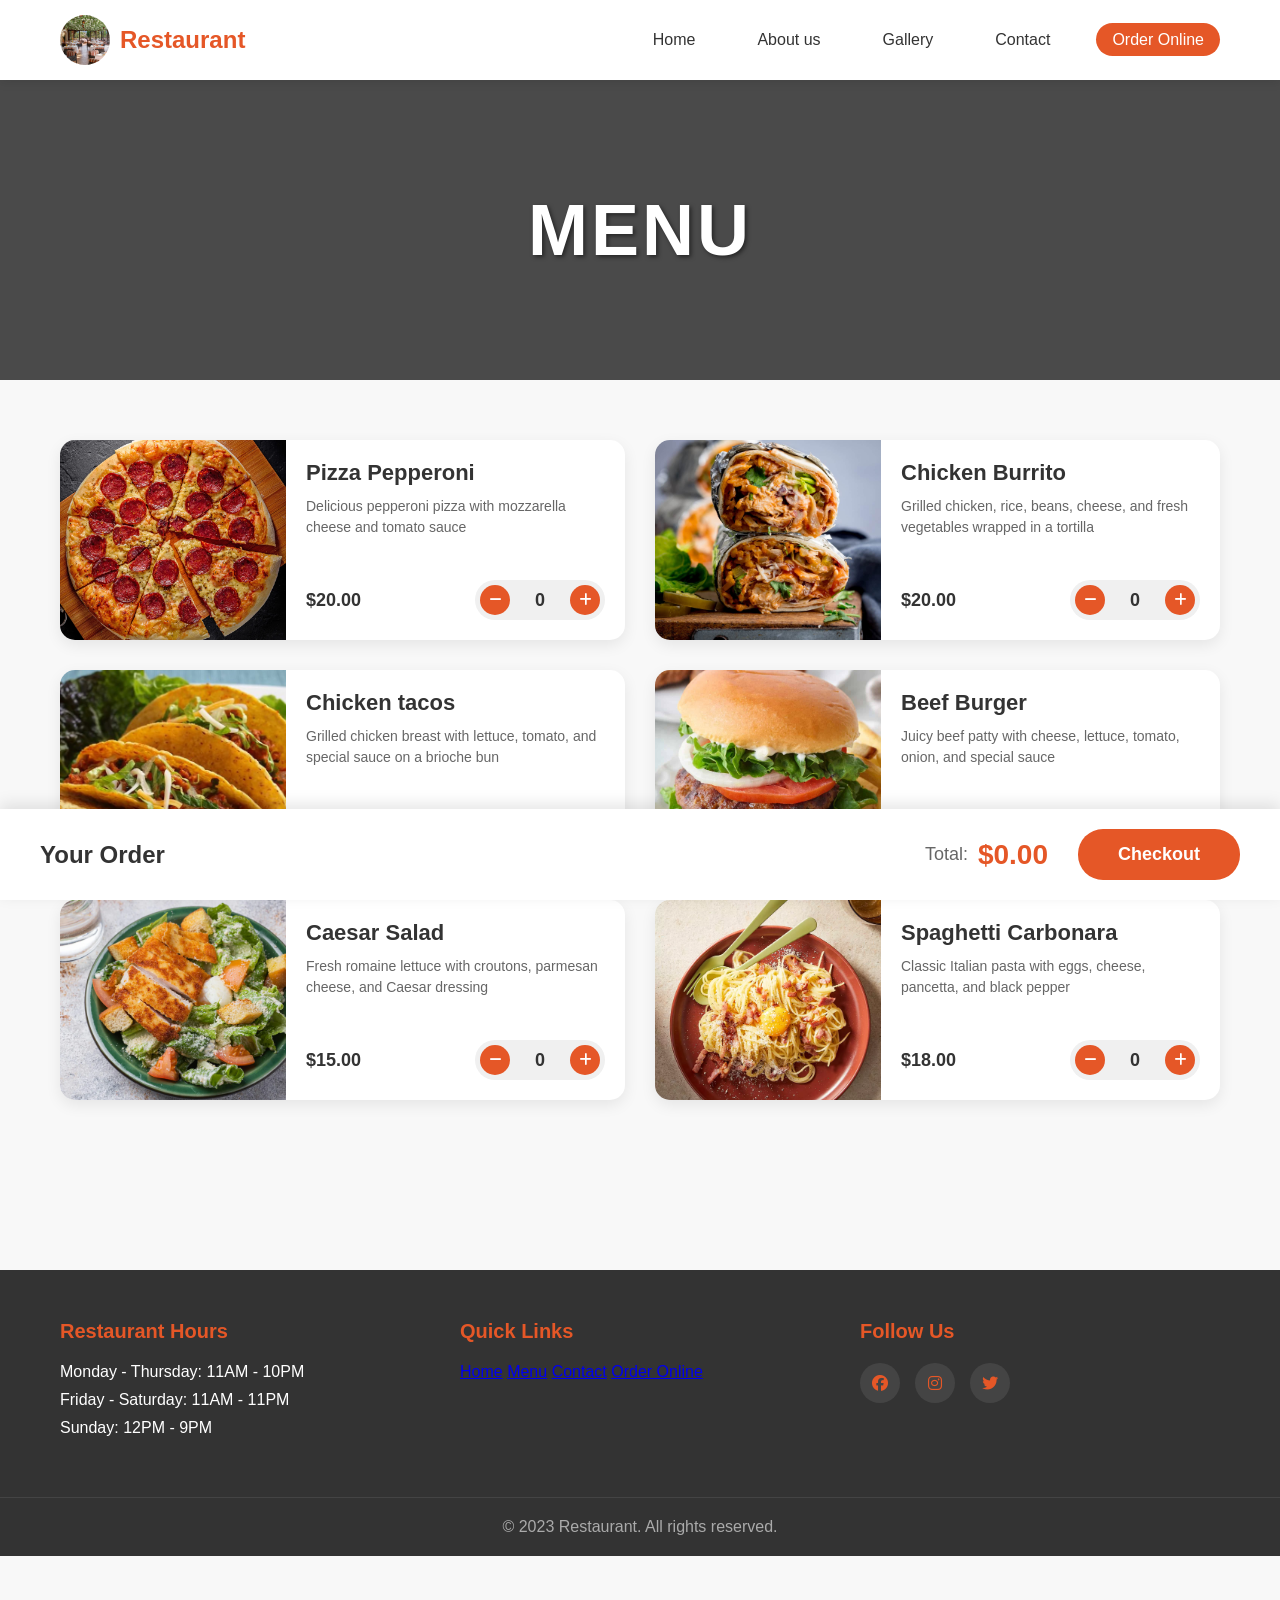
<file: menu.html>
<!DOCTYPE html>
<html lang="en">
<head>
    <meta charset="UTF-8">
    <meta name="viewport" content="width=device-width, initial-scale=1.0">
    <title>Menu | Restaurant</title>
    <link rel="stylesheet" href="style.css">
    <link rel="stylesheet" href="https://cdnjs.cloudflare.com/ajax/libs/font-awesome/6.4.0/css/all.min.css">
</head>
<body>
    <!-- Navigation -->
    <nav>
        <div class="nav-container">
            <div class="logo">
                <a href="index.html"><img src="images/Restaurant.jpg" alt="Restaurant Logo">Restaurant</a>
            </div>
            <ul class="nav-menu">
                <li><a href="index.html">Home</a></li>
                <li><a href="about.html">About us</a></li>
                <li><a href="gallery.html">Gallery</a></li>
                <li><a href="contact.html">Contact</a></li>
                <li><a href="menu.html" class="order-btn">Order Online</a></li>
            </ul>
            <div class="hamburger">
                <i class="fas fa-bars"></i>
            </div>
        </div>
    </nav>

    <!-- Menu Header -->
    <section class="menu-header">
        <div class="menu-title">
            <h1>Menu</h1>
        </div>
    </section>

    <!-- Menu Section -->
    <section class="menu-section">
        <div class="container">
            <!-- Row 1 -->
            <div class="menu-row">
                <!-- Item 1 -->
                <div class="menu-item-card">
                    <div class="menu-item-image">
                        <img src="images/pizza_pepperoni.jpg" alt="Pizza Pepperoni">
                    </div>
                    <div class="menu-item-content">
                        <h3>Pizza Pepperoni</h3>
                        <p class="item-description">Delicious pepperoni pizza with mozzarella cheese and tomato sauce</p>
                        <div class="item-bottom">
                            <span class="item-price">$20.00</span>
                            <div class="quantity-controls">
                                <button class="quantity-btn minus-btn">
                                    <i class="fas fa-minus"></i>
                                </button>
                                <span class="quantity">0</span>
                                <button class="quantity-btn plus-btn">
                                    <i class="fas fa-plus"></i>
                                </button>
                            </div>
                        </div>
                    </div>
                </div>

                <!-- Item 2 -->
                <div class="menu-item-card">
                    <div class="menu-item-image">
                        <img src="images/Chicken_burrito.jpg" alt="Chicken Burrito">
                    </div>
                    <div class="menu-item-content">
                        <h3>Chicken Burrito</h3>
                        <p class="item-description">Grilled chicken, rice, beans, cheese, and fresh vegetables wrapped in a tortilla</p>
                        <div class="item-bottom">
                            <span class="item-price">$20.00</span>
                            <div class="quantity-controls">
                                <button class="quantity-btn minus-btn">
                                    <i class="fas fa-minus"></i>
                                </button>
                                <span class="quantity">0</span>
                                <button class="quantity-btn plus-btn">
                                    <i class="fas fa-plus"></i>
                                </button>
                            </div>
                        </div>
                    </div>
                </div>
            </div>

            <!-- Row 2 -->
            <div class="menu-row">
                <!-- Item 3 -->
                <div class="menu-item-card">
                    <div class="menu-item-image">
                        <img src="images/chicken-tacos.jpg" alt="Chicken tacos">
                    </div>
                    <div class="menu-item-content">
                        <h3>Chicken tacos</h3>
                        <p class="item-description">Grilled chicken breast with lettuce, tomato, and special sauce on a brioche bun</p>
                        <div class="item-bottom">
                            <span class="item-price">$28.00</span>
                            <div class="quantity-controls">
                                <button class="quantity-btn minus-btn">
                                    <i class="fas fa-minus"></i>
                                </button>
                                <span class="quantity">0</span>
                                <button class="quantity-btn plus-btn">
                                    <i class="fas fa-plus"></i>
                                </button>
                            </div>
                        </div>
                    </div>
                </div>

                <!-- Item 4 -->
                <div class="menu-item-card">
                    <div class="menu-item-image">
                        <img src="images/Hamburger_beef.jpg" alt="Beef Burger">
                    </div>
                    <div class="menu-item-content">
                        <h3>Beef Burger</h3>
                        <p class="item-description">Juicy beef patty with cheese, lettuce, tomato, onion, and special sauce</p>
                        <div class="item-bottom">
                            <span class="item-price">$20.00</span>
                            <div class="quantity-controls">
                                <button class="quantity-btn minus-btn">
                                    <i class="fas fa-minus"></i>
                                </button>
                                <span class="quantity">0</span>
                                <button class="quantity-btn plus-btn">
                                    <i class="fas fa-plus"></i>
                                </button>
                            </div>
                        </div>
                    </div>
                </div>
            </div>

            <!-- Add more rows for additional items -->
            <div class="menu-row">
                <!-- Item 5 -->
                <div class="menu-item-card">
                    <div class="menu-item-image">
                        <img src="images/Caesar Salad.jpg" alt="Caesar Salad">
                    </div>
                    <div class="menu-item-content">
                        <h3>Caesar Salad</h3>
                        <p class="item-description">Fresh romaine lettuce with croutons, parmesan cheese, and Caesar dressing</p>
                        <div class="item-bottom">
                            <span class="item-price">$15.00</span>
                            <div class="quantity-controls">
                                <button class="quantity-btn minus-btn">
                                    <i class="fas fa-minus"></i>
                                </button>
                                <span class="quantity">0</span>
                                <button class="quantity-btn plus-btn">
                                    <i class="fas fa-plus"></i>
                                </button>
                            </div>
                        </div>
                    </div>
                </div>

                <!-- Item 6 -->
                <div class="menu-item-card">
                    <div class="menu-item-image">
                        <img src="images/spaghetti carbonara.jpg" alt="Spaghetti Carbonara">
                    </div>
                    <div class="menu-item-content">
                        <h3>Spaghetti Carbonara</h3>
                        <p class="item-description">Classic Italian pasta with eggs, cheese, pancetta, and black pepper</p>
                        <div class="item-bottom">
                            <span class="item-price">$18.00</span>
                            <div class="quantity-controls">
                                <button class="quantity-btn minus-btn">
                                    <i class="fas fa-minus"></i>
                                </button>
                                <span class="quantity">0</span>
                                <button class="quantity-btn plus-btn">
                                    <i class="fas fa-plus"></i>
                                </button>
                            </div>
                        </div>
                    </div>
                </div>
            </div>
        </div>
    </section>

    <!-- Order Summary -->
    <div class="order-summary">
        <div class="order-container">
            <h3>Your Order</h3>
            <div class="order-items" id="orderItems">
                <!-- Items will be added here dynamically -->
            </div>
            <div class="order-total">
                <span>Total:</span>
                <span class="total-price">$0.00</span>
            </div>
            <a style="text-decoration: none;" href="checkout.html" class="checkout-btn">Checkout</a>
                
            
        </div>
    </div>

    <!-- Footer -->
    <footer>
        <div class="footer-content">
            <div class="footer-section">
                <h3>Restaurant Hours</h3>
                <p>Monday - Thursday: 11AM - 10PM</p>
                <p>Friday - Saturday: 11AM - 11PM</p>
                <p>Sunday: 12PM - 9PM</p>
            </div>
            <div class="footer-section">
                <h3>Quick Links</h3>
                <a href="index.html">Home</a>
                <a href="menu.html">Menu</a>
                <a href="contact.html">Contact</a>
                <a href="order.html">Order Online</a>
            </div>
            <div class="footer-section">
                <h3>Follow Us</h3>
                <div class="social-icons">
                    <a href="#"><i class="fab fa-facebook"></i></a>
                    <a href="#"><i class="fab fa-instagram"></i></a>
                    <a href="#"><i class="fab fa-twitter"></i></a>
                </div>
            </div>
        </div>
        <div class="footer-bottom">
            <p>&copy; 2023 Restaurant. All rights reserved.</p>
        </div>
    </footer>

    <!-- <script src="menu-script.js"></script> -->
     <script src="script.js" defer></script>
</body>
</html>
</file>
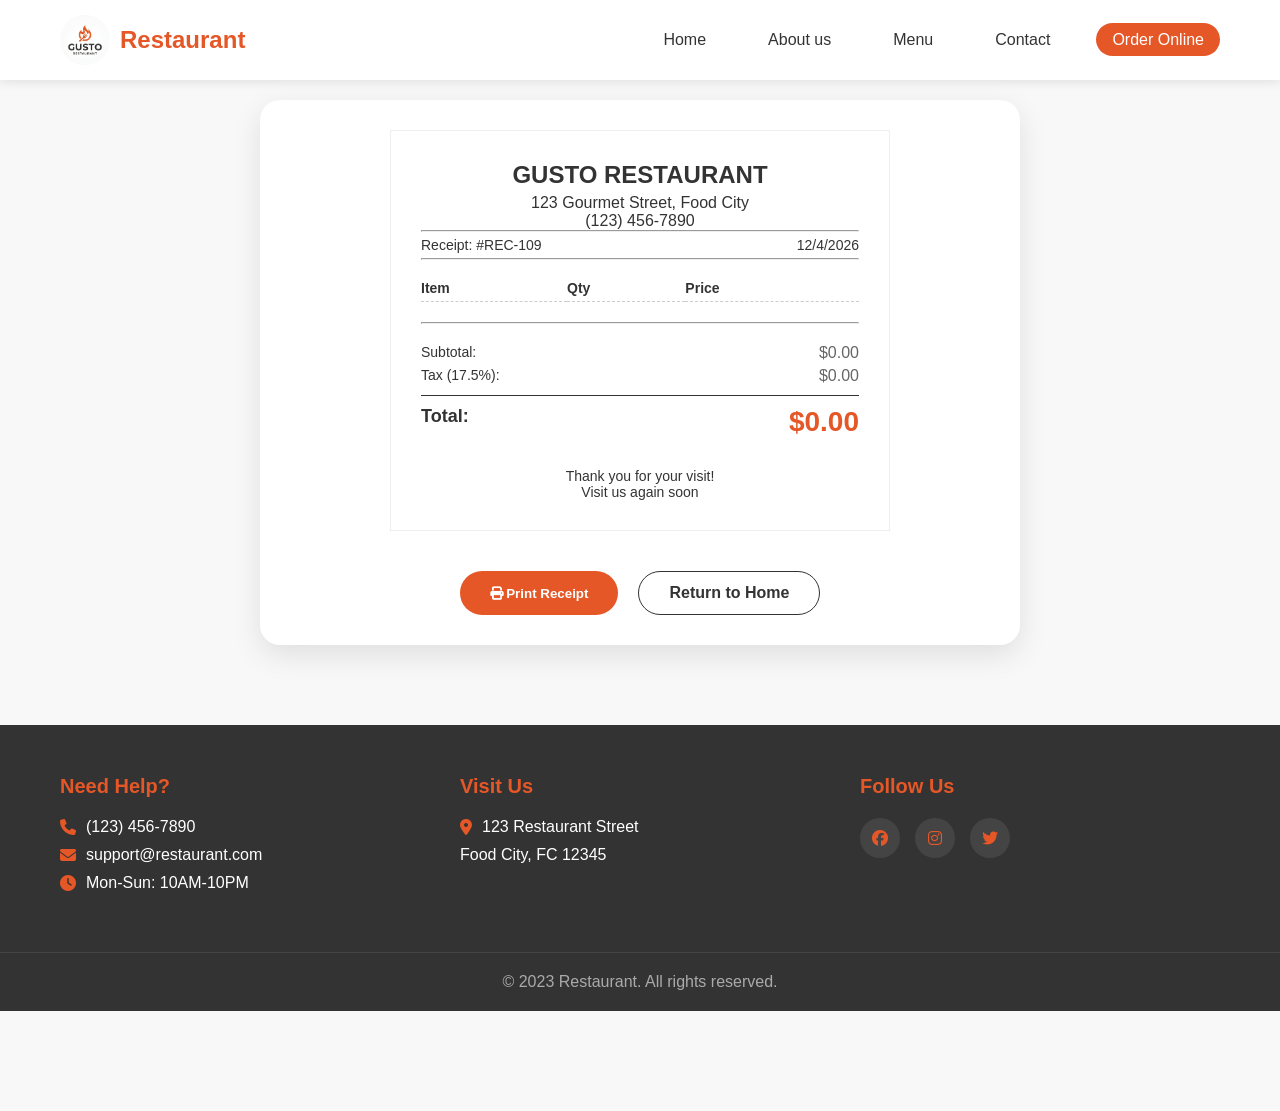
<file: pages/checkout.html>
<!DOCTYPE html>
<html lang="en">
<head>
    <meta charset="UTF-8">
    <meta name="viewport" content="width=device-width, initial-scale=1.0">
    <title>Order Confirmation | Restaurant</title>
    <link rel="stylesheet" href="../css/style.css">
    <link rel="stylesheet" href="https://cdnjs.cloudflare.com/ajax/libs/font-awesome/6.4.0/css/all.min.css">
    <link rel="icon" type="image/png" href="../images/GUSTO_favicon.png">
</head>
<body class="checkout-page">
    <!-- Navigation -->
    <nav>
        <div class="nav-container">
            <div class="logo">
                <a href="../index.html"><img src="../images/GUSTO_logo.png" alt="Restaurant Logo">Restaurant</a>
            </div>
            <ul class="nav-menu">
                <li><a href="../index.html">Home</a></li>
                <li><a href="about.html">About us</a></li>
                <li><a href="menu.html">Menu</a></li>
                <li><a href="contact.html">Contact</a></li>
                <li><a href="menu.html" class="order-btn">Order Online</a></li>
            </ul>
            <div class="hamburger">
                <i class="fas fa-bars"></i>
            </div>
        </div>
    </nav>

    <!-- Checkout Container -->
    <div class="checkout-container">
        <div class="checkout-wrapper">
            <!-- Navigation in Receipt Style -->
            <!-- <div class="receipt-nav">
                <ul>
                    <li><a href="#" class="active">Home</a></li>
                    <li><a href="#">About us</a></li>
                    <li><a href="#">Gallery</a></li>
                    <li><a href="#">Contact</a></li>
                    <li><a href="#">Order Online</a></li>
                </ul>
            </div> -->

            <!-- Minimalist Receipt Structure -->
            <div class="minimal-receipt" id="printableReceipt">
                <div class="receipt-header-simple">
                    <h1>GUSTO RESTAURANT</h1>
                    <p>123 Gourmet Street, Food City</p>
                    <p>(123) 456-7890</p>
                    <hr>
                    <div class="receipt-meta-simple">
                        <span>Receipt: #REC-109</span>
                        <span id="currentDate"></span>
                    </div>
                    <hr>
                </div>

                <table class="minimal-table">
                    <thead>
                        <tr>
                            <th>Item</th>
                            <th>Qty</th>
                            <th>Price</th>
                        </tr>
                    </thead>
                    <tbody class="receipt-items">
                        <!-- Items will be injected here by JS -->
                    </tbody>
                </table>

                <hr>
                
                <div class="receipt-totals-simple">
                    <div class="total-row">
                        <span>Subtotal:</span>
                        <span class="subtotal-price">$0.00</span>
                    </div>
                    <div class="total-row">
                        <span>Tax (17.5%):</span>
                        <span class="tax-price">$0.00</span>
                    </div>
                    <div class="total-row grand-total">
                        <span>Total:</span>
                        <span class="total-price">$0.00</span>
                    </div>
                </div>

                <div class="receipt-footer-simple">
                    <p>Thank you for your visit!</p>
                    <p>Visit us again soon</p>
                </div>
            </div>

            <div class="action-buttons-minimal">
                <button class="btn-print" onclick="window.print()">
                    <i class="fas fa-print"></i> Print Receipt
                </button>
                <a href="../index.html" class="btn-home-simple">Return to Home</a>
            </div>
        </div>
    </div>

    <!-- Footer -->
    <footer>
        <div class="footer-content">
            <div class="footer-section">
                <h3>Need Help?</h3>
                <p><i class="fas fa-phone"></i> (123) 456-7890</p>
                <p><i class="fas fa-envelope"></i> support@restaurant.com</p>
                <p><i class="fas fa-clock"></i> Mon-Sun: 10AM-10PM</p>
            </div>
            <div class="footer-section">
                <h3>Visit Us</h3>
                <p><i class="fas fa-map-marker-alt"></i> 123 Restaurant Street</p>
                <p>Food City, FC 12345</p>
            </div>
            <div class="footer-section">
                <h3>Follow Us</h3>
                <div class="social-icons">
                    <a href="#"><i class="fab fa-facebook"></i></a>
                    <a href="#"><i class="fab fa-instagram"></i></a>
                    <a href="#"><i class="fab fa-twitter"></i></a>
                </div>
            </div>
        </div>
        <div class="footer-bottom">
            <p>&copy; 2023 Restaurant. All rights reserved.</p>
        </div>
    </footer>

    <script src="../js/script.js"></script>
</body>
</html>
</file>
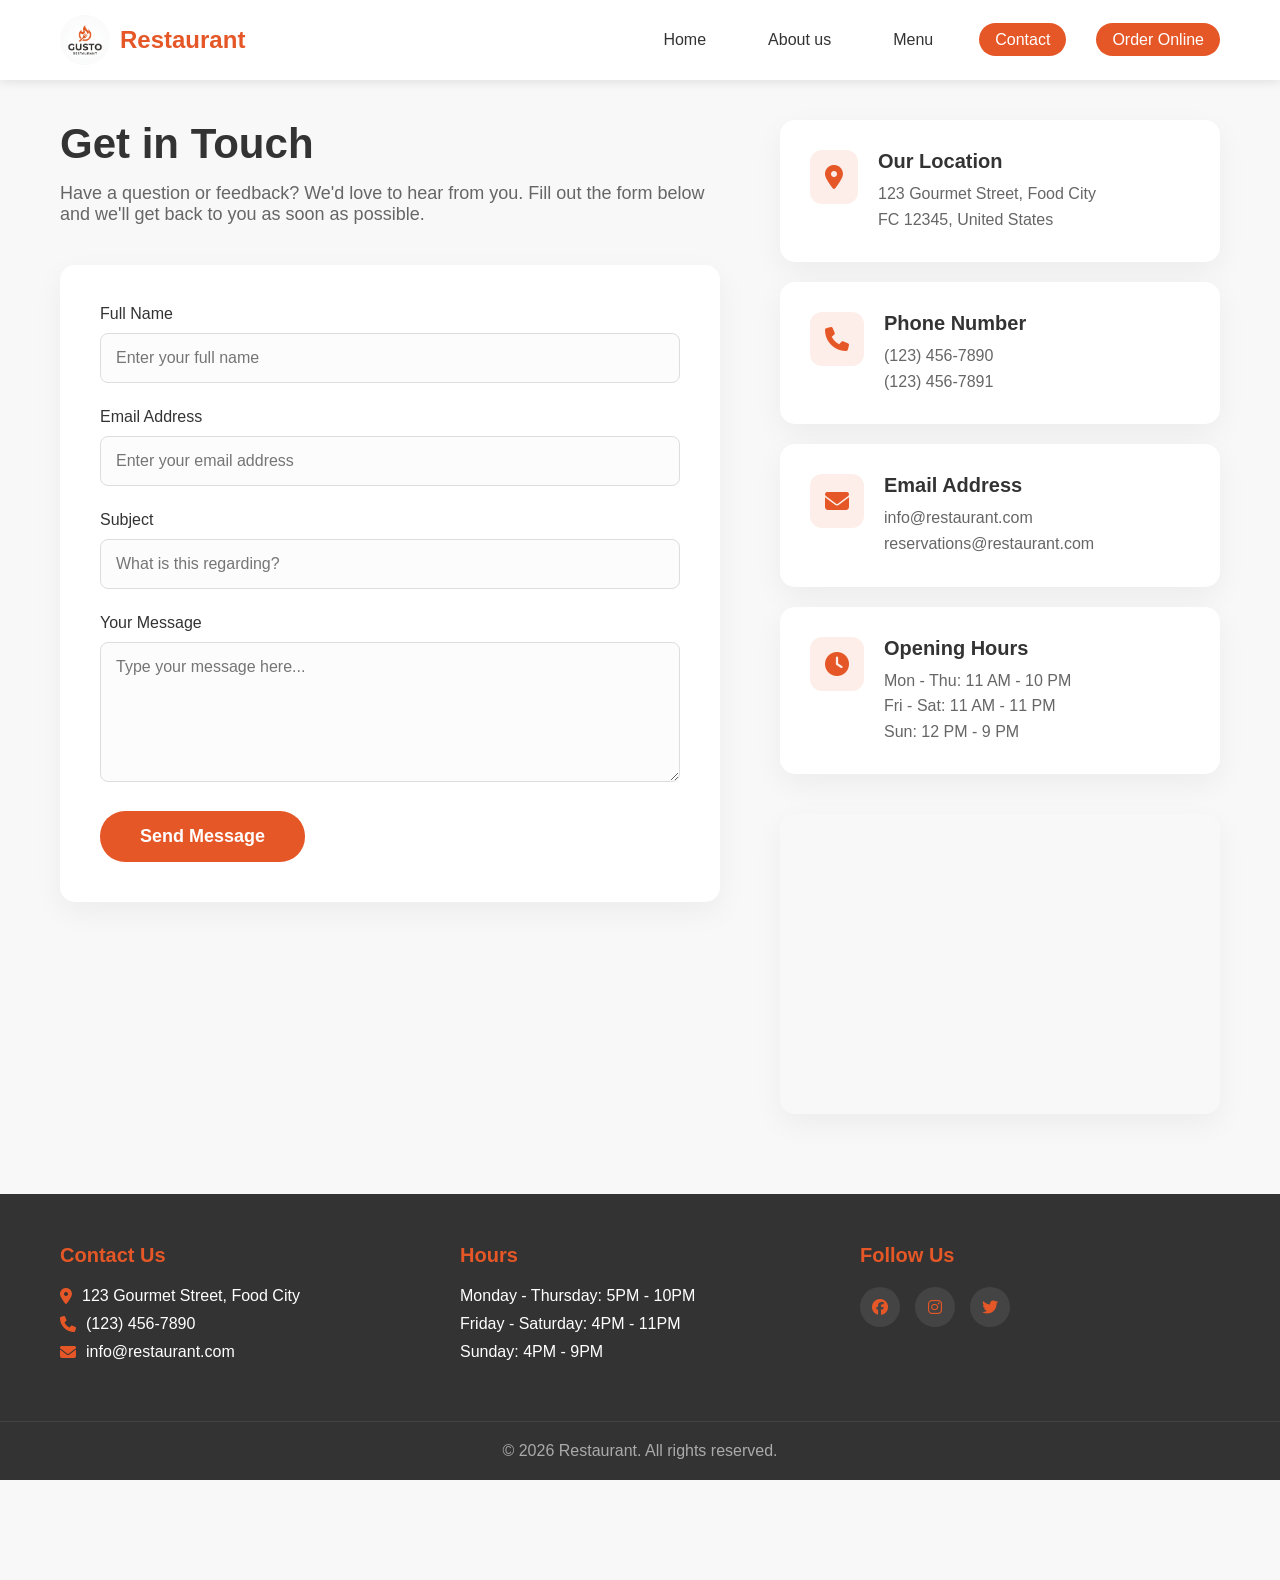
<file: pages/contact.html>
<!DOCTYPE html>
<html lang="en">
<head>
    <meta charset="UTF-8">
    <meta name="viewport" content="width=device-width, initial-scale=1.0">
    <title>Contact Us | Restaurant</title>
    <link rel="stylesheet" href="../css/style.css">
    <link rel="stylesheet" href="https://cdnjs.cloudflare.com/ajax/libs/font-awesome/6.4.0/css/all.min.css">
    <link rel="icon" type="image/png" href="../images/GUSTO_favicon.png">
</head>
<body>
    <!-- Navigation -->
    <nav>
        <div class="nav-container">
            <div class="logo">
                <a href="../index.html"><img src="../images/GUSTO_logo.png" alt="Restaurant Logo">Restaurant</a>
            </div>
            <ul class="nav-menu">
                <li><a href="../index.html">Home</a></li>
                <li><a href="about.html">About us</a></li>
                <li><a href="menu.html">Menu</a></li>
                <li><a href="contact.html" class="active">Contact</a></li>
                <li><a href="menu.html" class="order-btn">Order Online</a></li>
            </ul>
            <div class="hamburger">
                <i class="fas fa-bars"></i>
            </div>
        </div>
    </nav>

    <!-- Contact Container -->
    <div class="contact-container">
        <div class="contact-left">
            <div class="contact-header">
                <h2>Get in Touch</h2>
                <p>Have a question or feedback? We'd love to hear from you. Fill out the form below and we'll get back to you as soon as possible.</p>
            </div>

            <form class="contact-form">
                <div class="form-group">
                    <label for="name">Full Name</label>
                    <input type="text" id="name" placeholder="Enter your full name" required>
                </div>
                <div class="form-group">
                    <label for="email">Email Address</label>
                    <input type="email" id="email" placeholder="Enter your email address" required>
                </div>
                <div class="form-group">
                    <label for="subject">Subject</label>
                    <input type="text" id="subject" placeholder="What is this regarding?" required>
                </div>
                <div class="form-group">
                    <label for="message">Your Message</label>
                    <textarea id="message" rows="6" placeholder="Type your message here..." required></textarea>
                </div>
                <button type="submit" class="submit-btn">Send Message</button>
            </form>
        </div>

        <div class="contact-right">
            <div class="contact-info-cards">
                <div class="info-card">
                    <i class="fas fa-map-marker-alt"></i>
                    <div>
                        <h4>Our Location</h4>
                        <p>123 Gourmet Street, Food City<br>FC 12345, United States</p>
                    </div>
                </div>

                <div class="info-card">
                    <i class="fas fa-phone"></i>
                    <div>
                        <h4>Phone Number</h4>
                        <p>(123) 456-7890<br>(123) 456-7891</p>
                    </div>
                </div>

                <div class="info-card">
                    <i class="fas fa-envelope"></i>
                    <div>
                        <h4>Email Address</h4>
                        <p>info@restaurant.com<br>reservations@restaurant.com</p>
                    </div>
                </div>

                <div class="info-card">
                    <i class="fas fa-clock"></i>
                    <div>
                        <h4>Opening Hours</h4>
                        <p>Mon - Thu: 11 AM - 10 PM<br>Fri - Sat: 11 AM - 11 PM<br>Sun: 12 PM - 9 PM</p>
                    </div>
                </div>
            </div>

            <div class="map-section">
                <!-- Mockup Map -->
                <iframe src="https://www.google.com/maps/embed?pb=!1m18!1m12!1m3!1d3022.215707164965!2d-73.98509668459375!3d40.75889497932681!2m3!1f0!2f0!3f0!3m2!1i1024!2i768!4f13.1!3m3!1m2!1s0x89c25855c6480293%3A0x5117370337d59521!2sTimes%20Square!5e0!3m2!1sen!2sus!4v1682585465243!5m2!1sen!2sus" allowfullscreen="" loading="lazy" referrerpolicy="no-referrer-when-downgrade"></iframe>
            </div>
        </div>
    </div>

    <!-- Footer -->
    <footer>
        <div class="footer-content">
            <div class="footer-section">
                <h3>Contact Us</h3>
                <p><i class="fas fa-map-marker-alt"></i> 123 Gourmet Street, Food City</p>
                <p><i class="fas fa-phone"></i> (123) 456-7890</p>
                <p><i class="fas fa-envelope"></i> info@restaurant.com</p>
            </div>
            <div class="footer-section">
                <h3>Hours</h3>
                <p>Monday - Thursday: 5PM - 10PM</p>
                <p>Friday - Saturday: 4PM - 11PM</p>
                <p>Sunday: 4PM - 9PM</p>
            </div>
            <div class="footer-section">
                <h3>Follow Us</h3>
                <div class="social-icons">
                    <a href="#"><i class="fab fa-facebook"></i></a>
                    <a href="#"><i class="fab fa-instagram"></i></a>
                    <a href="#"><i class="fab fa-twitter"></i></a>
                </div>
            </div>
        </div>
        <div class="footer-bottom">
            <p>&copy; 2026 Restaurant. All rights reserved.</p>
        </div>
    </footer>

    <script src="../js/script.js" defer></script>
</body>
</html>
</file>
<file: style.css>
* {
    margin: 0;
    padding: 0;
    box-sizing: border-box;
    font-family: 'Segoe UI', Tahoma, Geneva, Verdana, sans-serif;
}

body {
    margin: 0;
    padding: 0;
    background-color: #f8f8f8;
    color: #333;
}

/* Navigation Styles */
nav {
    background-color: white;
    box-shadow: 0 2px 10px rgba(0,0,0,0.1);
    position: fixed;
    width: 100%;
    top: 0;
    z-index: 1000;
}

.nav-container {
    max-width: 1200px;
    margin: 0 auto;
    padding: 0 20px;
    display: flex;
    justify-content: space-between;
    align-items: center;
    height: 80px;
}

.logo {
    display: flex;
    align-items: center;
}

.logo a {
    display: flex;
    align-items: center;
    text-decoration: none;
    color: #E55727;
    font-size: 24px;
    font-weight: bold;
}

.logo img {
    width: 50px;
    height: 50px;
    border-radius: 50%;
    margin-right: 10px;
    object-fit: cover;
}

.nav-menu {
    display: flex;
    list-style-type: none;
    gap: 30px;
}

.nav-menu li a {
    text-decoration: none;
    color: #333;
    font-weight: 500;
    padding: 8px 16px;
    border-radius: 25px;
    transition: all 0.3s ease;
}

.nav-menu li a:hover {
    color: white;
    background-color: #E55727;
    box-shadow:2px 2px 2px #333;
}

.nav-menu li a.active {
    background-color: #E55727;
    color: white;
}

.nav-menu li a.active:hover {
    box-shadow:2px 2px 2px #333;
}

.nav-menu li a.order-btn {
    background-color: #E55727;
    color: white;
}

.nav-menu li a.order-btn:hover {
    background-color: #E55727;
    box-shadow:2px 2px 2px #333;
}

.hamburger {
    display: none;
    font-size: 24px;
    cursor: pointer;
}

/* Hero Section */
.hero {
    max-width: 1200px;
    margin: 100px auto 50px;
    padding: 0 20px;
    display: grid;
    grid-template-columns: 1fr 1fr;
    gap: 50px;
    align-items: center;
}

.hero-content h1 {
    font-size: 128px;
    color: #E55727;
    line-height: 1;
    margin-bottom: 20px;
}

.hero-content h2 {
    font-size: 36px;
    color: #333;
    margin-bottom: 20px;
}

.hero-content p {
    font-size: 18px;
    color: #666;
    margin-bottom: 30px;
    line-height: 1.6;
}

.hero-buttons {
    display: flex;
    gap: 20px;
}

.btn-primary, .btn-secondary {
    padding: 12px 30px;
    border-radius: 25px;
    text-decoration: none;
    font-weight: 600;
    display: inline-block;
    transition: all 0.3s ease;
}

.btn-primary {
    background-color: #E55727;
    color: white;
}

.btn-primary:hover {
    background-color: #c94a20;
    transform: translateY(-3px);
    box-shadow: 0 5px 15px rgba(229, 87, 39, 0.3);
}

.btn-secondary {
    background-color: transparent;
    color: #333;
    border: 2px solid #333;
}

.btn-secondary:hover {
    background-color: #333;
    color: white;
    transform: translateY(-3px);
}

.hero-image img {
    width: 100%;
    height: 500px;
    object-fit: cover;
    border-radius: 10px;
    box-shadow: 0 10px 30px rgba(0,0,0,0.1);
}

/* Features Section */
.features {
    max-width: 1200px;
    margin: 80px auto;
    padding: 0 20px;
    display: grid;
    grid-template-columns: repeat(3, 1fr);
    gap: 40px;
}

.feature-card {
    text-align: center;
    padding: 30px;
    background-color: white;
    border-radius: 10px;
    box-shadow: 0 5px 15px rgba(0,0,0,0.05);
    transition: transform 0.3s ease;
}

.feature-card:hover {
    transform: translateY(-10px);
}

.feature-card i {
    font-size: 40px;
    color: #E55727;
    margin-bottom: 20px;
}

.feature-card h3 {
    font-size: 24px;
    margin-bottom: 10px;
    color: #333;
}

.feature-card p {
    color: #666;
}

/* Menu Preview */
.menu-preview {
    max-width: 1200px;
    margin: 80px auto;
    padding: 0 20px;
}

.menu-preview h2 {
    text-align: center;
    font-size: 36px;
    margin-bottom: 50px;
    color: #333;
}

.menu-items {
    display: grid;
    grid-template-columns: repeat(3, 1fr);
    gap: 30px;
}

.menu-item {
    background-color: white;
    border-radius: 10px;
    overflow: hidden;
    box-shadow: 0 5px 15px rgba(0,0,0,0.05);
    transition: transform 0.3s ease;
}

.menu-item:hover {
    transform: translateY(-10px);
}

.menu-item img {
    width: 100%;
    height: 200px;
    object-fit: cover;
}

.menu-item h3 {
    padding: 20px 20px 10px;
    font-size: 22px;
    color: #333;
}

.menu-item p {
    padding: 0 20px;
    color: #666;
    margin-bottom: 15px;
}

.price {
    display: block;
    padding: 0 20px 20px;
    font-size: 20px;
    font-weight: bold;
    color: #E55727;
}

/* Footer */
footer {
    background-color: #333;
    color: white;
    margin-top: 80px;
}

.footer-content {
    max-width: 1200px;
    margin: 0 auto;
    padding: 50px 20px;
    display: grid;
    grid-template-columns: repeat(3, 1fr);
    gap: 40px;
}

.footer-section h3 {
    font-size: 20px;
    margin-bottom: 20px;
    color: #E55727;
}

.footer-section p {
    margin-bottom: 10px;
    display: flex;
    align-items: center;
    gap: 10px;
}

.footer-section i {
    color: #E55727;
}

.social-icons {
    display: flex;
    gap: 15px;
    margin-top: 20px;
}

.social-icons a {
    display: inline-flex;
    align-items: center;
    justify-content: center;
    width: 40px;
    height: 40px;
    background-color: #444;
    border-radius: 50%;
    color: white;
    text-decoration: none;
    transition: all 0.3s ease;
}

.social-icons a:hover {
    background-color: #E55727;
    transform: translateY(-3px);
}

.footer-bottom {
    text-align: center;
    padding: 20px;
    border-top: 1px solid #444;
    color: #aaa;
}

/* Responsive Design */
@media (max-width: 1024px) {
    .hero-content h1 {
        font-size: 96px;
    }
    
    .features, .menu-items {
        grid-template-columns: repeat(2, 1fr);
    }
}

@media (max-width: 768px) {
    .nav-menu {
        display: none;
        position: absolute;
        top: 80px;
        left: 0;
        width: 100%;
        background-color: white;
        flex-direction: column;
        padding: 20px;
        box-shadow: 0 5px 10px rgba(0,0,0,0.1);
    }
    
    .nav-menu.active {
        display: flex;
    }
    
    .hamburger {
        display: block;
    }
    
    .hero {
        grid-template-columns: 1fr;
        margin-top: 120px;
    }
    
    .hero-content h1 {
        font-size: 72px;
    }
    
    .hero-content h2 {
        font-size: 28px;
    }
    
    .hero-buttons {
        flex-direction: column;
    }
    
    .features, .menu-items, .footer-content {
        grid-template-columns: 1fr;
    }
}


/* Menu Header */
.menu-header {
    background: linear-gradient(rgba(0, 0, 0, 0.7), rgba(0, 0, 0, 0.7)), 
                url('https://images.unsplash.com/photo-1414235077428-338989a2e8c0?ixlib=rb-4.0.3&auto=format&fit=crop&w=1470&q=80');
    background-size: cover;
    background-position: center;
    height: 300px;
    display: flex;
    align-items: center;
    justify-content: center;
    margin-top: 80px;
}

.menu-title h1 {
    font-size: 72px;
    color: white;
    text-align: center;
    text-transform: uppercase;
    letter-spacing: 3px;
    text-shadow: 2px 2px 4px rgba(0, 0, 0, 0.5);
}

/* Menu Section */
.menu-section {
    padding: 60px 0;
    background-color: #f8f8f8;
}

.container {
    max-width: 1200px;
    margin: 0 auto;
    padding: 0 20px;
}

.menu-row {
    display: grid;
    grid-template-columns: repeat(2, 1fr);
    gap: 30px;
    margin-bottom: 30px;
}

.menu-item-card {
    background-color: white;
    border-radius: 15px;
    overflow: hidden;
    box-shadow: 0 5px 15px rgba(0, 0, 0, 0.08);
    transition: all 0.3s ease;
    display: flex;
    height: 200px;
}

.menu-item-card:hover {
    transform: translateY(-5px);
    box-shadow: 0 10px 25px rgba(0, 0, 0, 0.12);
}

.menu-item-image {
    width: 40%;
    overflow: hidden;
}

.menu-item-image img {
    width: 100%;
    height: 100%;
    object-fit: cover;
    transition: transform 0.3s ease;
}

.menu-item-card:hover .menu-item-image img {
    transform: scale(1.05);
}

.menu-item-content {
    width: 60%;
    padding: 20px;
    display: flex;
    flex-direction: column;
    justify-content: space-between;
}

.menu-item-content h3 {
    font-size: 22px;
    color: #333;
    margin-bottom: 10px;
    font-weight: 600;
}

.item-description {
    color: #666;
    font-size: 14px;
    line-height: 1.5;
    margin-bottom: 15px;
    flex-grow: 1;
}

.item-bottom {
    display: flex;
    justify-content: space-between;
    align-items: center;
}

.item-price {
    font-size: 24px;
    font-weight: bold;
    color: #E55727;
}

.quantity-controls {
    display: flex;
    align-items: center;
    background-color: #f0f0f0;
    border-radius: 25px;
    padding: 5px;
}

.quantity-btn {
    background-color: #E55727;
    color: white;
    border: none;
    width: 30px;
    height: 30px;
    border-radius: 50%;
    display: flex;
    align-items: center;
    justify-content: center;
    cursor: pointer;
    font-size: 14px;
    transition: all 0.3s ease;
}

.quantity-btn:hover {
    background-color: #c94a20;
    transform: scale(1.1);
}

.quantity {
    margin: 0 15px;
    font-size: 18px;
    font-weight: 600;
    min-width: 30px;
    text-align: center;
}

/* Order Summary */
.order-summary {
    position: fixed;
    bottom: 0;
    left: 0;
    right: 0;
    background-color: white;
    box-shadow: 0 -5px 15px rgba(0, 0, 0, 0.1);
    padding: 20px;
    z-index: 100;
}

.order-container {
    max-width: 1200px;
    margin: 0 auto;
    display: flex;
    align-items: center;
    justify-content: space-between;
}

.order-container h3 {
    font-size: 24px;
    color: #333;
    margin-right: 30px;
}

.order-items {
    flex-grow: 1;
    display: flex;
    gap: 20px;
    overflow-x: auto;
    padding: 10px 0;
}

.order-item {
    display: flex;
    align-items: center;
    background-color: #f8f8f8;
    padding: 10px 15px;
    border-radius: 10px;
    min-width: 200px;
}

.order-item span {
    margin-right: 10px;
}

.order-item-name {
    font-weight: 500;
    flex-grow: 1;
}

.order-item-quantity {
    color: #E55727;
    font-weight: bold;
}

.order-item-price {
    font-weight: bold;
}

.order-total {
    margin: 0 30px;
    display: flex;
    align-items: center;
    gap: 10px;
}

.order-total span:first-child {
    font-size: 18px;
    color: #666;
}

.total-price {
    font-size: 28px;
    font-weight: bold;
    color: #E55727;
}

.checkout-btn {
    background-color: #E55727;
    color: white;
    border: none;
    padding: 15px 40px;
    border-radius: 25px;
    font-size: 18px;
    font-weight: 600;
    cursor: pointer;
    transition: all 0.3s ease;
}

.checkout-btn:hover {
    background-color: #E55727;
    transform: translateY(-2px);
}

/* Footer adjustments for menu page */
footer {
    margin-bottom: 100px; /* To make space for the order summary */
}

/* Responsive Design */
@media (max-width: 1024px) {
    .menu-row {
        grid-template-columns: 1fr;
    }
    
    .menu-item-card {
        height: auto;
    }
}

@media (max-width: 768px) {
    .menu-title h1 {
        font-size: 48px;
    }
    
    .order-container {
        flex-direction: column;
        gap: 20px;
    }
    
    .order-items {
        width: 100%;
        justify-content: flex-start;
    }
    
    .order-total {
        margin: 0;
    }
    
    footer {
        margin-bottom: 150px;
    }
}

@media (max-width: 480px) {
    .menu-item-card {
        flex-direction: column;
        height: auto;
    }
    
    .menu-item-image {
        width: 100%;
        height: 200px;
    }
    
    .menu-item-content {
        width: 100%;
    }
    
    .menu-item-content h3 {
        font-size: 20px;
    }
    
    .item-price {
        font-size: 20px;
    }
}

/* Checkout Page Styles */
.checkout-container {
    max-width: 800px;
    margin: 100px auto 50px;
    padding: 0 20px;
}

.checkout-wrapper {
    background-color: white;
    border-radius: 20px;
    box-shadow: 0 10px 30px rgba(0, 0, 0, 0.1);
    overflow: hidden;
    padding: 30px;
}

/* Receipt Header */
.receipt-header {
    display: flex;
    align-items: center;
    margin-bottom: 30px;
    padding-bottom: 20px;
    border-bottom: 2px solid #f0f0f0;
}

.device-icon {
    background-color: #f8f8f8;
    padding: 15px;
    border-radius: 12px;
    margin-right: 20px;
    display: flex;
    align-items: center;
    gap: 10px;
    font-size: 14px;
    color: #666;
}

.device-icon i {
    font-size: 24px;
    color: #333;
}

.receipt-title h1 {
    font-size: 28px;
    color: #333;
    margin-bottom: 5px;
}

.receipt-subtitle {
    color: #666;
    font-size: 16px;
    margin-bottom: 5px;
}

.receipt-date {
    color: #888;
    font-size: 14px;
}

/* Receipt Navigation */
.receipt-nav {
    background-color: #f8f8f8;
    border-radius: 12px;
    padding: 15px;
    margin-bottom: 30px;
}

.receipt-nav ul {
    display: flex;
    list-style: none;
    justify-content: space-between;
    margin: 0;
    padding: 0;
}

.receipt-nav li a {
    text-decoration: none;
    color: #666;
    font-weight: 500;
    padding: 8px 16px;
    border-radius: 20px;
    transition: all 0.3s ease;
}

.receipt-nav li a:hover,
.receipt-nav li a.active {
    background-color: #E55727;
    color: white;
}

/* Order Receipt */
.order-receipt {
    background-color: #f8f8f8;
    border-radius: 15px;
    padding: 30px;
    margin-bottom: 30px;
}

.receipt-items {
    margin-bottom: 30px;
}

.receipt-item {
    display: flex;
    justify-content: space-between;
    align-items: center;
    padding: 15px 0;
    border-bottom: 1px dashed #ddd;
}

.receipt-item:last-child {
    border-bottom: none;
}

.item-info {
    display: flex;
    align-items: center;
    gap: 10px;
}

.item-info h3 {
    font-size: 18px;
    color: #333;
    font-weight: 500;
}

.item-quantity {
    color: #E55727;
    font-weight: 600;
    background-color: white;
    padding: 2px 8px;
    border-radius: 10px;
    font-size: 14px;
}

.item-price {
    font-size: 18px;
    font-weight: 600;
    color: #333;
}

/* Receipt Totals */
.receipt-subtotal,
.receipt-tax,
.receipt-total {
    display: flex;
    justify-content: space-between;
    align-items: center;
    padding: 10px 0;
}

.receipt-subtotal {
    margin-top: 20px;
    padding-top: 20px;
    border-top: 2px solid #ddd;
}

.receipt-total {
    padding-top: 20px;
    border-top: 2px solid #333;
    margin-top: 10px;
}

.subtotal-label,
.tax-label,
.total-label {
    font-size: 16px;
    color: #666;
}

.subtotal-price,
.tax-price {
    font-size: 16px;
    color: #666;
}

.total-label {
    font-size: 20px;
    font-weight: 600;
    color: #333;
}

.total-price {
    font-size: 28px;
    font-weight: 700;
    color: #E55727;
}

/* Order Details */
.order-details {
    background-color: white;
    border-radius: 12px;
    padding: 20px;
    margin: 30px 0;
}

.detail-row {
    display: flex;
    justify-content: space-between;
    align-items: center;
    padding: 10px 0;
    border-bottom: 1px solid #f0f0f0;
}

.detail-row:last-child {
    border-bottom: none;
}

.detail-label {
    color: #666;
    font-size: 14px;
}

.detail-value {
    color: #333;
    font-weight: 500;
}

/* Thank You Section */
.thank-you-section {
    text-align: center;
    padding: 40px 20px;
    background: linear-gradient(135deg, #f8f8f8 0%, white 100%);
    border-radius: 15px;
    margin: 30px 0;
    border: 2px dashed #E55727;
}

.thank-you-icon {
    font-size: 64px;
    color: #4CAF50;
    margin-bottom: 20px;
}

.thank-you-section h2 {
    font-size: 36px;
    color: #333;
    margin-bottom: 15px;
    font-weight: 300;
}

.thank-you-message {
    color: #666;
    font-size: 16px;
    line-height: 1.6;
    max-width: 500px;
    margin: 0 auto 20px;
}

.order-status {
    font-size: 18px;
    color: #333;
}

.status-preparing {
    color: #E55727;
    font-weight: 600;
    background-color: rgba(229, 87, 39, 0.1);
    padding: 5px 15px;
    border-radius: 20px;
}

/* Action Buttons */
.action-buttons {
    display: grid;
    grid-template-columns: repeat(3, 1fr);
    gap: 15px;
    margin: 30px 0;
}

.btn-home,
.btn-order,
.btn-receipt {
    display: flex;
    align-items: center;
    justify-content: center;
    gap: 10px;
    padding: 15px;
    border-radius: 10px;
    text-decoration: none;
    font-weight: 600;
    font-size: 16px;
    transition: all 0.3s ease;
    border: none;
    cursor: pointer;
}

.btn-home {
    background-color: #333;
    color: white;
}

.btn-home:hover {
    background-color: #555;
    transform: translateY(-3px);
}

.btn-order {
    background-color: #E55727;
    color: white;
}

.btn-order:hover {
    background-color: #c94a20;
    transform: translateY(-3px);
}

.btn-receipt {
    background-color: white;
    color: #333;
    border: 2px solid #ddd;
}

.btn-receipt:hover {
    background-color: #f8f8f8;
    border-color: #333;
    transform: translateY(-3px);
}

/* Order Timeline */
.order-timeline {
    display: flex;
    justify-content: space-between;
    position: relative;
    margin: 40px 0 20px;
}

.order-timeline::before {
    content: '';
    position: absolute;
    top: 30px;
    left: 10%;
    right: 10%;
    height: 3px;
    background-color: #ddd;
    z-index: 1;
}

.timeline-step {
    display: flex;
    flex-direction: column;
    align-items: center;
    position: relative;
    z-index: 2;
    flex: 1;
}

.timeline-step.active .step-icon {
    background-color: #E55727;
    color: white;
}

.timeline-step.active .step-label {
    color: #333;
    font-weight: 600;
}

.step-icon {
    width: 60px;
    height: 60px;
    background-color: #f8f8f8;
    border-radius: 50%;
    display: flex;
    align-items: center;
    justify-content: center;
    font-size: 24px;
    color: #999;
    margin-bottom: 10px;
    transition: all 0.3s ease;
}

.step-label {
    font-size: 14px;
    color: #999;
    margin-bottom: 5px;
    text-align: center;
}

.step-time {
    font-size: 12px;
    color: #999;
    text-align: center;
}

/* Responsive Design */
@media (max-width: 768px) {
    .checkout-wrapper {
        padding: 20px;
    }
    
    .receipt-nav ul {
        flex-direction: column;
        gap: 10px;
    }
    
    .receipt-nav li a {
        display: block;
        text-align: center;
    }
    
    .action-buttons {
        grid-template-columns: 1fr;
    }
    
    .order-timeline {
        flex-direction: column;
        gap: 30px;
    }
    
    .order-timeline::before {
        display: none;
    }
    
    .timeline-step {
        flex-direction: row;
        gap: 20px;
        text-align: left;
        align-items: center;
    }
    
    .step-icon {
        margin-bottom: 0;
        min-width: 60px;
    }
}

@media (max-width: 480px) {
    .receipt-header {
        flex-direction: column;
        text-align: center;
        gap: 20px;
    }
    
    .device-icon {
        margin-right: 0;
        justify-content: center;
    }
    
    .receipt-item {
        flex-direction: column;
        align-items: flex-start;
        gap: 10px;
    }
    
    .item-price {
        align-self: flex-end;
    }
}
</file>
<file: css/style.css>
* {
    margin: 0;
    padding: 0;
    box-sizing: border-box;
    font-family: 'Segoe UI', Tahoma, Geneva, Verdana, sans-serif;
}

html, body {
    margin: 0;
    padding: 0;
    background-color: #f8f8f8;
    color: #333;
    overflow-x: hidden; /* Prevent horizontal scrolling */
    width: 100%;
}

/* Navigation Styles */
nav {
    background-color: white;
    box-shadow: 0 2px 10px rgba(0,0,0,0.1);
    position: fixed;
    width: 100%;
    top: 0;
    z-index: 1000;
}

.nav-container {
    max-width: 1200px;
    margin: 0 auto;
    padding: 0 20px;
    display: flex;
    justify-content: space-between;
    align-items: center;
    height: 80px;
}

.logo {
    display: flex;
    align-items: center;
}

.logo a {
    display: flex;
    align-items: center;
    text-decoration: none;
    color: #E55727;
    font-size: 24px;
    font-weight: bold;
}

.logo img {
    width: 50px;
    height: 50px;
    border-radius: 50%;
    margin-right: 10px;
    object-fit: cover;
}

.nav-menu {
    display: flex;
    list-style-type: none;
    gap: 30px;
}

.nav-menu li a {
    text-decoration: none;
    color: #333;
    font-weight: 500;
    padding: 8px 16px;
    border-radius: 25px;
    transition: all 0.3s ease;
}

.nav-menu li a:hover {
    color: white;
    background-color: #E55727;
    box-shadow:2px 2px 2px #333;
}

.nav-menu li a.active {
    background-color: #E55727;
    color: white;
}

.nav-menu li a.active:hover {
    box-shadow:2px 2px 2px #333;
}

.nav-menu li a.order-btn {
    background-color: #E55727;
    color: white;
}

.nav-menu li a.order-btn:hover {
    background-color: #E55727;
    box-shadow:2px 2px 2px #333;
}

.hamburger {
    display: none;
    font-size: 24px;
    cursor: pointer;
}

/* Hero Section */
.hero {
    max-width: 1200px;
    margin: 100px auto 50px;
    padding: 0 20px;
    display: grid;
    grid-template-columns: 1fr 1fr;
    gap: 50px;
    align-items: center;
}

.hero-content h1 {
    font-size: clamp(48px, 10vw, 128px);
    color: #E55727;
    line-height: 1;
    margin-bottom: 20px;
}

.hero-content h2 {
    font-size: 36px;
    color: #333;
    margin-bottom: 20px;
}

.hero-content p {
    font-size: 18px;
    color: #666;
    margin-bottom: 30px;
    line-height: 1.6;
}

.hero-buttons {
    display: flex;
    gap: 20px;
}

.btn-primary, .btn-secondary {
    padding: 12px 30px;
    border-radius: 25px;
    text-decoration: none;
    font-weight: 600;
    display: inline-block;
    transition: all 0.3s ease;
}

.btn-primary {
    background-color: #E55727;
    color: white;
}

.btn-primary:hover {
    background-color: #c94a20;
    transform: translateY(-3px);
    box-shadow: 0 5px 15px rgba(229, 87, 39, 0.3);
}

.btn-secondary {
    background-color: transparent;
    color: #333;
    border: 2px solid #333;
}

.btn-secondary:hover {
    background-color: #333;
    color: white;
    transform: translateY(-3px);
}

.hero-image img {
    width: 100%;
    height: 500px;
    object-fit: cover;
    border-radius: 10px;
    box-shadow: 0 10px 30px rgba(0,0,0,0.1);
}

/* Features Section */
.features {
    max-width: 1200px;
    margin: 80px auto;
    padding: 0 20px;
    display: grid;
    grid-template-columns: repeat(3, 1fr);
    gap: 40px;
}

.feature-card {
    text-align: center;
    padding: 30px;
    background-color: white;
    border-radius: 10px;
    box-shadow: 0 5px 15px rgba(0,0,0,0.05);
    transition: transform 0.3s ease;
}

.feature-card:hover {
    transform: translateY(-10px);
}

.feature-card i {
    font-size: 40px;
    color: #E55727;
    margin-bottom: 20px;
}

.feature-card h3 {
    font-size: 24px;
    margin-bottom: 10px;
    color: #333;
}

.feature-card p {
    color: #666;
}

/* Menu Preview */
.menu-preview {
    max-width: 1200px;
    margin: 80px auto;
    padding: 0 20px;
}

.menu-preview h2 {
    text-align: center;
    font-size: 36px;
    margin-bottom: 50px;
    color: #333;
}

.menu-items {
    display: grid;
    grid-template-columns: repeat(3, 1fr);
    gap: 30px;
}

.menu-item {
    background-color: white;
    border-radius: 10px;
    overflow: hidden;
    box-shadow: 0 5px 15px rgba(0,0,0,0.05);
    transition: transform 0.3s ease;
}

.menu-item:hover {
    transform: translateY(-10px);
}

.menu-item img {
    width: 100%;
    height: 200px;
    object-fit: cover;
}

.menu-item h3 {
    padding: 20px 20px 10px;
    font-size: 22px;
    color: #333;
}

.menu-item p {
    padding: 0 20px;
    color: #666;
    margin-bottom: 15px;
}

.price {
    display: block;
    padding: 0 20px 20px;
    font-size: 20px;
    font-weight: bold;
    color: #E55727;
}

/* Footer */
footer {
    background-color: #333;
    color: white;
    margin-top: 80px;
}

.footer-content {
    max-width: 1200px;
    margin: 0 auto;
    padding: 50px 20px;
    display: grid;
    grid-template-columns: repeat(3, 1fr);
    gap: 40px;
}

.footer-section h3 {
    font-size: 20px;
    margin-bottom: 20px;
    color: #E55727;
}

.footer-section p {
    margin-bottom: 10px;
    display: flex;
    align-items: center;
    gap: 10px;
}

.footer-section i {
    color: #E55727;
}

.social-icons {
    display: flex;
    gap: 15px;
    margin-top: 20px;
}

.social-icons a {
    display: inline-flex;
    align-items: center;
    justify-content: center;
    width: 40px;
    height: 40px;
    background-color: #444;
    border-radius: 50%;
    color: white;
    text-decoration: none;
    transition: all 0.3s ease;
}

.social-icons a:hover {
    background-color: #E55727;
    transform: translateY(-3px);
}

.footer-bottom {
    text-align: center;
    padding: 20px;
    border-top: 1px solid #444;
    color: #aaa;
}

/* Responsive Design */
@media (max-width: 1024px) {
    .hero-content h1 {
        font-size: 96px;
    }
    
    .features, .menu-items {
        grid-template-columns: repeat(2, 1fr);
    }
}

@media (max-width: 768px) {
    .nav-menu {
        display: none;
        position: absolute;
        top: 80px;
        left: 0;
        width: 100%;
        background-color: white;
        flex-direction: column;
        padding: 20px;
        box-shadow: 0 5px 10px rgba(0,0,0,0.1);
    }
    
    .nav-menu.active {
        display: flex;
    }
    
    .hamburger {
        display: block;
    }
    
    .hero {
        grid-template-columns: 1fr;
        margin-top: 120px;
    }
    
    .hero-content h1 {
        font-size: 72px;
    }
    
    .hero-content h2 {
        font-size: 28px;
    }
    
    .hero-buttons {
        flex-direction: column;
    }
    
    .features, .menu-items, .footer-content {
        grid-template-columns: 1fr;
    }

    .hero-image img {
        height: auto;
        max-height: 400px;
    }
}


/* Menu Header */
.menu-header {
    background: linear-gradient(rgba(0, 0, 0, 0.7), rgba(0, 0, 0, 0.7)), 
                url('https://images.unsplash.com/photo-1414235077428-338989a2e8c0?ixlib=rb-4.0.3&auto=format&fit=crop&w=1470&q=80');
    background-size: cover;
    background-position: center;
    height: 300px;
    display: flex;
    align-items: center;
    justify-content: center;
    margin-top: 80px;
}

.menu-title h1 {
    font-size: 72px;
    color: white;
    text-align: center;
    text-transform: uppercase;
    letter-spacing: 3px;
    text-shadow: 2px 2px 4px rgba(0, 0, 0, 0.5);
}

/* Menu Section */
.menu-section {
    padding: 60px 0;
    background-color: #f8f8f8;
}

.container {
    max-width: 1200px;
    margin: 0 auto;
    padding: 0 20px;
}

.menu-row {
    display: grid;
    grid-template-columns: repeat(2, 1fr);
    gap: 30px;
    margin-bottom: 30px;
}

.menu-item-card {
    background-color: white;
    border-radius: 15px;
    overflow: hidden;
    box-shadow: 0 5px 15px rgba(0, 0, 0, 0.08);
    transition: all 0.3s ease;
    display: flex;
    height: 200px;
}

.menu-item-card:hover {
    transform: translateY(-5px);
    box-shadow: 0 10px 25px rgba(0, 0, 0, 0.12);
}

.menu-item-image {
    width: 40%;
    overflow: hidden;
}

.menu-item-image img {
    width: 100%;
    height: 100%;
    object-fit: cover;
    transition: transform 0.3s ease;
}

.menu-item-card:hover .menu-item-image img {
    transform: scale(1.05);
}

.menu-item-content {
    width: 60%;
    padding: 20px;
    display: flex;
    flex-direction: column;
    justify-content: space-between;
}

.menu-item-content h3 {
    font-size: 22px;
    color: #333;
    margin-bottom: 10px;
    font-weight: 600;
}

.item-description {
    color: #666;
    font-size: 14px;
    line-height: 1.5;
    margin-bottom: 15px;
    flex-grow: 1;
}

.item-bottom {
    display: flex;
    justify-content: space-between;
    align-items: center;
}

.item-price {
    font-size: 24px;
    font-weight: bold;
    color: #E55727;
}

.quantity-controls {
    display: flex;
    align-items: center;
    background-color: #f0f0f0;
    border-radius: 25px;
    padding: 5px;
}

.quantity-btn {
    background-color: #E55727;
    color: white;
    border: none;
    width: 30px;
    height: 30px;
    border-radius: 50%;
    display: flex;
    align-items: center;
    justify-content: center;
    cursor: pointer;
    font-size: 14px;
    transition: all 0.3s ease;
}

.quantity-btn:hover {
    background-color: #c94a20;
    transform: scale(1.1);
}

.quantity {
    margin: 0 15px;
    font-size: 18px;
    font-weight: 600;
    min-width: 30px;
    text-align: center;
}

/* Order Summary */
.order-summary {
    position: fixed;
    bottom: 0;
    left: 0;
    right: 0;
    background-color: white;
    box-shadow: 0 -5px 15px rgba(0, 0, 0, 0.1);
    padding: 20px;
    z-index: 100;
}

.order-container {
    max-width: 1200px;
    margin: 0 auto;
    display: flex;
    align-items: center;
    justify-content: space-between;
}

.order-container h3 {
    font-size: 24px;
    color: #333;
    margin-right: 30px;
}

.order-items {
    flex-grow: 1;
    display: flex;
    gap: 20px;
    overflow-x: auto;
    padding: 10px 0;
}

.order-item {
    display: flex;
    align-items: center;
    background-color: #f8f8f8;
    padding: 10px 15px;
    border-radius: 10px;
    min-width: 200px;
}

.order-item span {
    margin-right: 10px;
}

.order-item-name {
    font-weight: 500;
    flex-grow: 1;
}

.order-item-quantity {
    color: #E55727;
    font-weight: bold;
}

.order-item-price {
    font-weight: bold;
}

.order-total {
    margin: 0 30px;
    display: flex;
    align-items: center;
    gap: 10px;
}

.order-total span:first-child {
    font-size: 18px;
    color: #666;
}

.total-price {
    font-size: 28px;
    font-weight: bold;
    color: #E55727;
}

.checkout-btn {
    background-color: #E55727;
    color: white;
    border: none;
    padding: 15px 40px;
    border-radius: 25px;
    font-size: 18px;
    font-weight: 600;
    cursor: pointer;
    transition: all 0.3s ease;
}

.checkout-btn:hover {
    background-color: #E55727;
    transform: translateY(-2px);
}

/* Footer adjustments for menu page */
footer {
    margin-bottom: 100px; /* To make space for the order summary */
}

/* Responsive Design */
@media (max-width: 1024px) {
    .menu-row {
        grid-template-columns: 1fr;
    }
    
    .menu-item-card {
        height: auto;
    }
}

@media (max-width: 768px) {
    .menu-title h1 {
        font-size: 48px;
    }
    
    .order-container {
        flex-direction: column;
        gap: 20px;
    }
    
    .order-items {
        width: 100%;
        justify-content: flex-start;
    }
    
    .order-total {
        margin: 0;
    }
    
    footer {
        margin-bottom: 150px;
    }
}

@media (max-width: 480px) {
    .menu-item-card {
        flex-direction: column;
        height: auto;
    }
    
    .menu-item-image {
        width: 100%;
        height: 200px;
    }
    
    .menu-item-content {
        width: 100%;
    }
    
    .menu-item-content h3 {
        font-size: 20px;
    }
    
    .item-price {
        font-size: 20px;
    }
}

/* Checkout Page Styles */
.checkout-container {
    max-width: 800px;
    margin: 100px auto 50px;
    padding: 0 20px;
}

.checkout-wrapper {
    background-color: white;
    border-radius: 20px;
    box-shadow: 0 10px 30px rgba(0, 0, 0, 0.1);
    overflow: hidden;
    padding: 30px;
}

/* Receipt Header */
.receipt-header {
    display: flex;
    align-items: center;
    margin-bottom: 30px;
    padding-bottom: 20px;
    border-bottom: 2px solid #f0f0f0;
}

.device-icon {
    background-color: #f8f8f8;
    padding: 15px;
    border-radius: 12px;
    margin-right: 20px;
    display: flex;
    align-items: center;
    gap: 10px;
    font-size: 14px;
    color: #666;
}

.device-icon i {
    font-size: 24px;
    color: #333;
}

.receipt-title h1 {
    font-size: 28px;
    color: #333;
    margin-bottom: 5px;
}

.receipt-subtitle {
    color: #666;
    font-size: 16px;
    margin-bottom: 5px;
}

.receipt-date {
    color: #888;
    font-size: 14px;
}

/* Receipt Navigation */
.receipt-nav {
    background-color: #f8f8f8;
    border-radius: 12px;
    padding: 15px;
    margin-bottom: 30px;
}

.receipt-nav ul {
    display: flex;
    list-style: none;
    justify-content: space-between;
    margin: 0;
    padding: 0;
}

.receipt-nav li a {
    text-decoration: none;
    color: #666;
    font-weight: 500;
    padding: 8px 16px;
    border-radius: 20px;
    transition: all 0.3s ease;
}

.receipt-nav li a:hover,
.receipt-nav li a.active {
    background-color: #E55727;
    color: white;
}

/* Order Receipt */
.order-receipt {
    background-color: #f8f8f8;
    border-radius: 15px;
    padding: 30px;
    margin-bottom: 30px;
}

.receipt-items {
    margin-bottom: 30px;
}

.receipt-item {
    display: flex;
    justify-content: space-between;
    align-items: center;
    padding: 15px 0;
    border-bottom: 1px dashed #ddd;
}

.receipt-item:last-child {
    border-bottom: none;
}

.item-info {
    display: flex;
    align-items: center;
    gap: 10px;
}

.item-info h3 {
    font-size: 18px;
    color: #333;
    font-weight: 500;
}

.item-quantity {
    color: #E55727;
    font-weight: 600;
    background-color: white;
    padding: 2px 8px;
    border-radius: 10px;
    font-size: 14px;
}

.item-price {
    font-size: 18px;
    font-weight: 600;
    color: #333;
}

/* Receipt Totals */
.receipt-subtotal,
.receipt-tax,
.receipt-total {
    display: flex;
    justify-content: space-between;
    align-items: center;
    padding: 10px 0;
}

.receipt-subtotal {
    margin-top: 20px;
    padding-top: 20px;
    border-top: 2px solid #ddd;
}

.receipt-total {
    padding-top: 20px;
    border-top: 2px solid #333;
    margin-top: 10px;
}

.subtotal-label,
.tax-label,
.total-label {
    font-size: 16px;
    color: #666;
}

.subtotal-price,
.tax-price {
    font-size: 16px;
    color: #666;
}

.total-label {
    font-size: 20px;
    font-weight: 600;
    color: #333;
}

.total-price {
    font-size: 28px;
    font-weight: 700;
    color: #E55727;
}

/* Order Details */
.order-details {
    background-color: white;
    border-radius: 12px;
    padding: 20px;
    margin: 30px 0;
}

.detail-row {
    display: flex;
    justify-content: space-between;
    align-items: center;
    padding: 10px 0;
    border-bottom: 1px solid #f0f0f0;
}

.detail-row:last-child {
    border-bottom: none;
}

.detail-label {
    color: #666;
    font-size: 14px;
}

.detail-value {
    color: #333;
    font-weight: 500;
}

/* Thank You Section */
.thank-you-section {
    text-align: center;
    padding: 40px 20px;
    background: linear-gradient(135deg, #f8f8f8 0%, white 100%);
    border-radius: 15px;
    margin: 30px 0;
    border: 2px dashed #E55727;
}

.thank-you-icon {
    font-size: 64px;
    color: #4CAF50;
    margin-bottom: 20px;
}

.thank-you-section h2 {
    font-size: 36px;
    color: #333;
    margin-bottom: 15px;
    font-weight: 300;
}

.thank-you-message {
    color: #666;
    font-size: 16px;
    line-height: 1.6;
    max-width: 500px;
    margin: 0 auto 20px;
}

.order-status {
    font-size: 18px;
    color: #333;
}

.status-preparing {
    color: #E55727;
    font-weight: 600;
    background-color: rgba(229, 87, 39, 0.1);
    padding: 5px 15px;
    border-radius: 20px;
}

/* Action Buttons */
.action-buttons {
    display: grid;
    grid-template-columns: repeat(3, 1fr);
    gap: 15px;
    margin: 30px 0;
}

.btn-home,
.btn-order,
.btn-receipt {
    display: flex;
    align-items: center;
    justify-content: center;
    gap: 10px;
    padding: 15px;
    border-radius: 10px;
    text-decoration: none;
    font-weight: 600;
    font-size: 16px;
    transition: all 0.3s ease;
    border: none;
    cursor: pointer;
}

.btn-home {
    background-color: #333;
    color: white;
}

.btn-home:hover {
    background-color: #555;
    transform: translateY(-3px);
}

.btn-order {
    background-color: #E55727;
    color: white;
}

.btn-order:hover {
    background-color: #c94a20;
    transform: translateY(-3px);
}

.btn-receipt {
    background-color: white;
    color: #333;
    border: 2px solid #ddd;
}

.btn-receipt:hover {
    background-color: #f8f8f8;
    border-color: #333;
    transform: translateY(-3px);
}

/* Order Timeline */
.order-timeline {
    display: flex;
    justify-content: space-between;
    position: relative;
    margin: 40px 0 20px;
}

.order-timeline::before {
    content: '';
    position: absolute;
    top: 30px;
    left: 10%;
    right: 10%;
    height: 3px;
    background-color: #ddd;
    z-index: 1;
}

.timeline-step {
    display: flex;
    flex-direction: column;
    align-items: center;
    position: relative;
    z-index: 2;
    flex: 1;
}

.timeline-step.active .step-icon {
    background-color: #E55727;
    color: white;
}

.timeline-step.active .step-label {
    color: #333;
    font-weight: 600;
}

.step-icon {
    width: 60px;
    height: 60px;
    background-color: #f8f8f8;
    border-radius: 50%;
    display: flex;
    align-items: center;
    justify-content: center;
    font-size: 24px;
    color: #999;
    margin-bottom: 10px;
    transition: all 0.3s ease;
}

.step-label {
    font-size: 14px;
    color: #999;
    margin-bottom: 5px;
    text-align: center;
}

.step-time {
    font-size: 12px;
    color: #999;
    text-align: center;
}

/* Responsive Design */
@media (max-width: 768px) {
    .checkout-wrapper {
        padding: 20px;
    }
    
    .receipt-nav ul {
        flex-direction: column;
        gap: 10px;
    }
    
    .receipt-nav li a {
        display: block;
        text-align: center;
    }
    
    .action-buttons {
        grid-template-columns: 1fr;
    }
    
    .order-timeline {
        flex-direction: column;
        gap: 30px;
    }
    
    .order-timeline::before {
        display: none;
    }
    
    .timeline-step {
        flex-direction: row;
        gap: 20px;
        text-align: left;
        align-items: center;
    }
    
    .step-icon {
        margin-bottom: 0;
        min-width: 60px;
    }
}

@media (max-width: 480px) {
    .receipt-header {
        flex-direction: column;
        text-align: center;
        gap: 20px;
    }
    
    .device-icon {
        margin-right: 0;
        justify-content: center;
    }
    
    .receipt-item {
        flex-direction: column;
        align-items: flex-start;
        gap: 10px;
    }
    
    .item-price {
        align-self: flex-end;
    }
}



/* Contact Page Styles */
.contact-container {
    max-width: 1200px;
    margin: 120px auto 80px;
    padding: 0 20px;
    display: grid;
    grid-template-columns: 1.5fr 1fr;
    gap: 60px;
}

.contact-header {
    margin-bottom: 40px;
}

.contact-header h2 {
    font-size: 42px;
    color: #333;
    margin-bottom: 15px;
}

.contact-header p {
    color: #666;
    font-size: 18px;
}

.contact-form {
    background-color: white;
    padding: 40px;
    border-radius: 15px;
    box-shadow: 0 10px 30px rgba(0,0,0,0.05);
}

.form-group {
    margin-bottom: 25px;
}

.form-group label {
    display: block;
    margin-bottom: 10px;
    color: #333;
    font-weight: 500;
}

.form-group input, 
.form-group textarea {
    width: 100%;
    padding: 15px;
    border: 1px solid #ddd;
    border-radius: 8px;
    font-size: 16px;
    transition: all 0.3s ease;
    background-color: #fcfcfc;
}

.form-group input:focus, 
.form-group textarea:focus {
    border-color: #E55727;
    outline: none;
    background-color: white;
    box-shadow: 0 0 0 4px rgba(229, 87, 39, 0.1);
}

.submit-btn {
    background-color: #E55727;
    color: white;
    border: none;
    padding: 15px 40px;
    border-radius: 25px;
    font-size: 18px;
    font-weight: 600;
    cursor: pointer;
    transition: all 0.3s ease;
}

.submit-btn:hover {
    background-color: #c94a20;
    transform: translateY(-3px);
    box-shadow: 0 5px 15px rgba(229, 87, 39, 0.3);
}

.contact-info-cards {
    display: grid;
    gap: 20px;
}

.info-card {
    background-color: white;
    padding: 30px;
    border-radius: 15px;
    box-shadow: 0 10px 30px rgba(0,0,0,0.05);
    display: flex;
    align-items: flex-start;
    gap: 20px;
}

.info-card i {
    font-size: 24px;
    color: #E55727;
    background-color: rgba(229, 87, 39, 0.1);
    padding: 15px;
    border-radius: 12px;
}

.info-card h4 {
    font-size: 20px;
    margin-bottom: 8px;
    color: #333;
}

.info-card p {
    color: #666;
    line-height: 1.6;
}

.map-section {
    margin-top: 40px;
    border-radius: 15px;
    overflow: hidden;
    height: 300px;
    box-shadow: 0 10px 30px rgba(0,0,0,0.05);
}

.map-section iframe {
    width: 100%;
    height: 100%;
    border: none;
}

@media (max-width: 992px) {
    .contact-container {
        grid-template-columns: 1fr;
    }
}

/* About Page Styles */
.about-hero {
    background: linear-gradient(rgba(0, 0, 0, 0.6), rgba(0, 0, 0, 0.6)), 
                url('https://images.unsplash.com/photo-1514362545857-3bc16c4c7d1b?ixlib=rb-4.0.3&auto=format&fit=crop&w=1470&q=80');
    background-size: cover;
    background-position: center;
    height: 400px;
    display: flex;
    flex-direction: column;
    align-items: center;
    justify-content: center;
    margin-top: 80px;
    color: white;
    text-align: center;
}

.about-hero h1 {
    font-size: 64px;
    margin-bottom: 10px;
}

.about-section {
    max-width: 1200px;
    margin: 80px auto;
    padding: 0 20px;
}

.story-grid {
    display: grid;
    grid-template-columns: 1fr 1fr;
    gap: 60px;
    align-items: center;
}

.story-image img {
    width: 100%;
    border-radius: 15px;
    box-shadow: 0 10px 30px rgba(0,0,0,0.1);
}

.story-content h2 {
    font-size: 36px;
    color: #E55727;
    margin-bottom: 20px;
}

.story-content p {
    color: #666;
    line-height: 1.8;
    margin-bottom: 20px;
    font-size: 18px;
}

.values-grid {
    display: grid;
    grid-template-columns: repeat(3, 1fr);
    gap: 30px;
    margin-top: 80px;
}

.value-card {
    background-color: white;
    padding: 40px;
    border-radius: 15px;
    text-align: center;
    box-shadow: 0 10px 30px rgba(0,0,0,0.05);
}

.value-card i {
    font-size: 48px;
    color: #E55727;
    margin-bottom: 20px;
}

.value-card h3 {
    font-size: 24px;
    margin-bottom: 15px;
}

.chef-section {
    background-color: #333;
    color: white;
    padding: 80px 0;
}

.chef-grid {
    max-width: 1200px;
    margin: 0 auto;
    padding: 0 20px;
    display: grid;
    grid-template-columns: 1fr 1fr;
    gap: 60px;
    align-items: center;
}

.chef-content h2 {
    font-size: 36px;
    color: #E55727;
    margin-bottom: 20px;
}

.chef-content p {
    color: #ccc;
    line-height: 1.8;
    margin-bottom: 20px;
}

.chef-image img {
    width: 100%;
    border-radius: 15px;
    box-shadow: 0 10px 30px rgba(229, 87, 39, 0.2);
}

@media (max-width: 768px) {
    .story-grid, .chef-grid, .values-grid {
        grid-template-columns: 1fr;
    }
    
    .about-hero h1 {
        font-size: 48px;
    }
}

/* Minimalist Receipt Styles */
.minimal-receipt {
    background-color: white;
    padding: 30px;
    color: #333;
    font-family: 'Courier New', Courier, monospace;
    max-width: 500px;
    margin: 0 auto;
    border: 1px solid #eee;
}

.receipt-header-simple {
    text-align: center;
    margin-bottom: 20px;
}

.receipt-header-simple h1 {
    font-size: 24px;
    margin-bottom: 5px;
    color: #333;
}

.receipt-meta-simple {
    display: flex;
    justify-content: space-between;
    font-size: 14px;
    padding: 5px 0;
}

.minimal-table {
    width: 100%;
    margin: 20px 0;
    border-collapse: collapse;
}

.minimal-table th {
    text-align: left;
    border-bottom: 1px dashed #ccc;
    padding-bottom: 5px;
    font-size: 14px;
}

.minimal-table td {
    padding: 10px 0;
    font-size: 14px;
}

.minimal-table td:last-child {
    text-align: right;
}

.receipt-totals-simple {
    margin-top: 20px;
}

.total-row {
    display: flex;
    justify-content: space-between;
    margin-bottom: 5px;
    font-size: 14px;
}

.grand-total {
    font-weight: bold;
    font-size: 18px;
    margin-top: 10px;
    border-top: 1px solid #333;
    padding-top: 10px;
}

.receipt-footer-simple {
    text-align: center;
    margin-top: 30px;
    font-size: 14px;
}

.action-buttons-minimal {
    display: flex;
    justify-content: center;
    gap: 20px;
    margin-top: 40px;
}

.btn-print {
    background-color: #E55727;
    color: white;
    border: none;
    padding: 12px 30px;
    border-radius: 25px;
    cursor: pointer;
    font-weight: 600;
}

.btn-home-simple {
    text-decoration: none;
    color: #333;
    border: 1px solid #333;
    padding: 12px 30px;
    border-radius: 25px;
    font-weight: 600;
}

@media (max-width: 600px) {
    .minimal-receipt {
        padding: 20px;
        width: 100%;
        border: none;
    }
}

@media print {
    nav, footer, .action-buttons-minimal {
        display: none;
    }
    .minimal-receipt {
        border: none;
        padding: 0;
        margin: 0;
        width: 100%;
    }
}

@media (max-width: 480px) {
    .hero-content h1 {
        font-size: 54px;
    }
    
    .about-hero h1 {
        font-size: 36px;
    }

    .contact-header h2 {
        font-size: 32px;
    }
    
    .menu-title h1 {
        font-size: 36px;
    }

    .btn-primary, .btn-secondary {
        width: 100%;
        text-align: center;
    }
    
    .nav-container {
        padding: 0 15px;
    }
    
    .logo a {
        font-size: 20px;
    }
}

/* Menu Category Styles */
.category-title {
    grid-column: 1 / -1;
    margin: 60px 0 30px;
    font-size: 32px;
    color: #333;
    border-bottom: 2px solid #E55727;
    padding-bottom: 10px;
    display: flex;
    align-items: center;
    gap: 15px;
    width: 100%;
}

.category-title i {
    color: #E55727;
    font-size: 28px;
}
</file>
